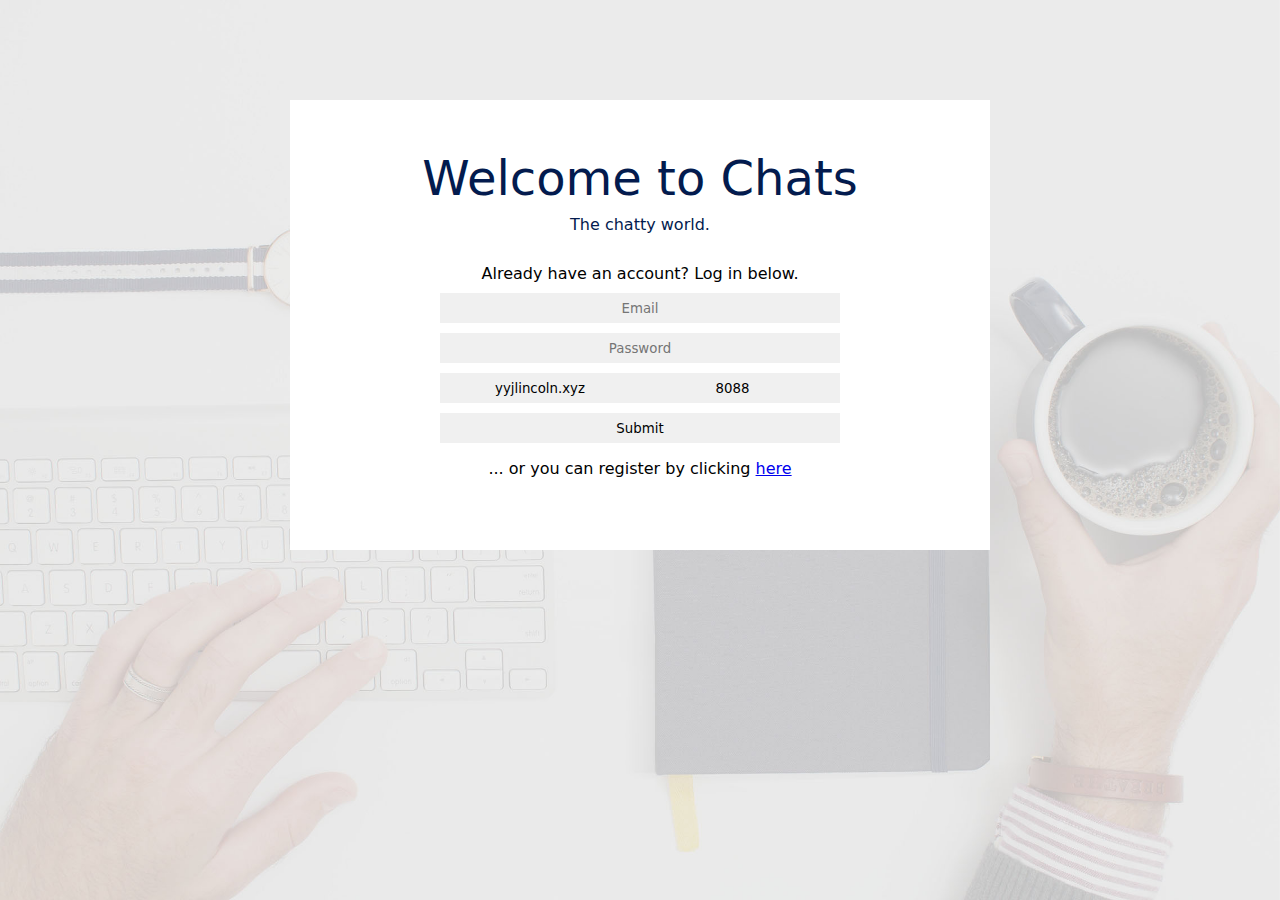
<file: web/index.html>
<html>

<head>
    <script src="./js/jq.js"></script>
    <script src="./js/common.js"></script>
    <script src="./js/netr.js"></script>
    <script src="./js/index.js"></script>
    <link rel="stylesheet" type="text/css" href="./css/index.css">
    <link rel="stylesheet" type="text/css" href="./css/common.css">

    <title>Welcome to Chats! - Login</title>
</head>

<body>
    <div id="background-layer"></div>
    <div id="login" class="window">
        <div id="toptext" class="toptext">Welcome to Chats</div>
        <div id="dtext" class="toptext">The chatty world.</div>
        <div id="dtext2" class="toptext">Already have an account? Log in below.</div>
        <form id="loginform" onsubmit="return login_operation();">
            <input id="username" name="username" class="xinput" type="text" placeholder="Email">
            <input id="password" name="password" type="password" class="xinput" placeholder="Password">
            <div style="display: flex;flex-direction: row;justify-content: center;width: 70%;max-width: 400px;margin-left: auto;margin-right: auto;">
                <input id="remoteaddr" name="remoteaddr" type="text" class="xinput" placeholder="Remote Server Address"
                    value="yyjlincoln.xyz">
                <input id="remoteport" name="remoteport" type="number" class="xinput" placeholder="Remote Server Port"
                    value="8088">
            </div>
            <button id="submit" type="submit" class="xinput">Submit</button>
        </form>
        <div id="dtext3" class="toptext">... or you can register by clicking <a href="#reg"
                onclick="alert('Register is not open. This is still a beta product.')">here</a>
        </div>
        <div id="loading">Loading.</div>
    </div>
</body>

</html>
</file>
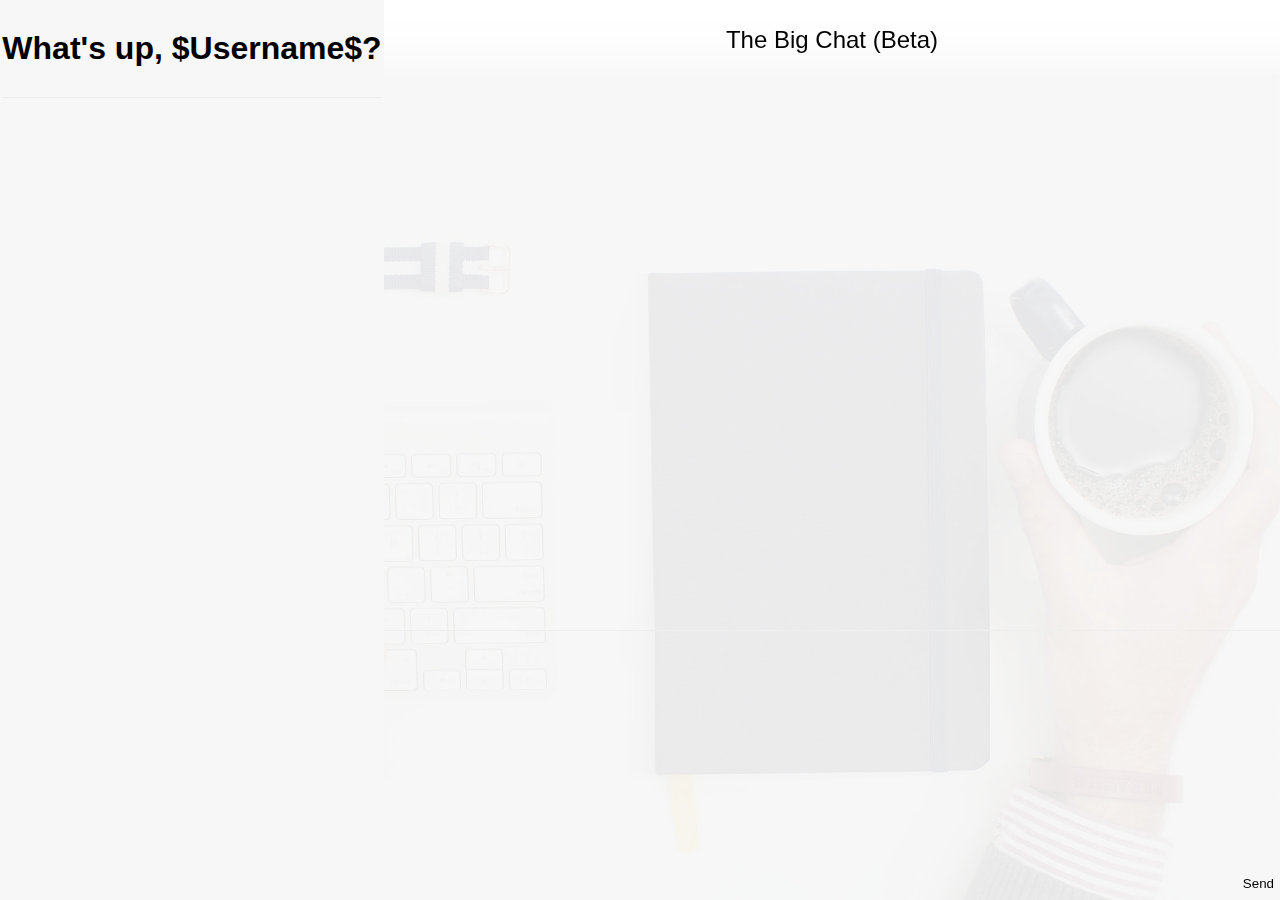
<file: web/main.html>
<html>

<head>
    <script src="./js/jq.js"></script>
    <script src="./js/common.js"></script>
    <script src="./js/netr.js"></script>
    <script src="./js/main.js"></script>
    <link rel="stylesheet" type="text/css" href="./css/common.css">
    <link rel="stylesheet" type="text/css" href="./css/main.css">

    <title>Chats!</title>
</head>

<body>
    <div id="background-layer"></div>

    <div id="chat">
        <div id="chat-left">
            <div id="chat-left-top-text">What's up, $Username$?</div>
        </div>
        <div id="chat-main">
            <div id="chat-top">
                <p id="chat-top-text">The Big Chat (Beta)</p>
            </div>
            <div id="chatwrap">
                <div id="chat-area">
                    <!-- Here's where msgcards are put. -->
                </div>
            </div>
            <form id="inputform" onsubmit="sendmsg(inputform.input.value,msgsent);inputform.input.value='';return false;">
                <div id="input-area">
                    <textarea id="main-input" name="input" onkeydown="return keyd(event);"></textarea>
                    <div id="input-control"><button id="send" type="submit">Send</button></div>
                </div>
            </form>
        </div>
    </div>
</body>

</html>

<!-- <div class="msgcardr">
        <div id="speech" class="speech-bubbler">
        </div>
    </div>
    <div class="msgcard">
        <div id="speech" class="speech-bubble">
        </div>
    </div> -->
</file>
<file: web/css/index.css>
#dtext{
    color: #031b4e;
    font-weight: 500;
    padding-bottom: 30px;
}

#dtext3{
    display: block;

    justify-content: center;
}

#loading{
    padding-top: 50px;
    display: none;
    width: 70%;
    margin-left: auto;
    margin-right: auto;
    justify-content: center;
    /* opacity: 0; */
}
</file>
<file: web/css/common.css>
#background-layer {
    height: 100%;
    position: fixed;
    width: 100%;
    z-index: -1;
    background: url("../media/city.jpg");
    background-repeat: no-repeat;
    background-size: cover;
}

.system{
    text-align: center;
    width: 100%;
}

body {
    padding: 0;
    margin: 0;
    font-family: Sailec-Bold, system-ui, -apple-system, BlinkMacSystemFont, Segoe UI, Roboto, Helvetica Neue, Helvetica, Arial, sans-serif;
}

#toptext {
    font-weight: 500;
    padding-top: 50px;
    font-size: 300%;
    padding-bottom: 5px;
    /* background-color: rgb(86, 159, 254); */
    height: 60px;
    width: 100%;
    position: relative;
    justify-content: center;
    color: #031b4e;
    text-align: center;
}

.nop{
    margin: 0;
    padding: 0;
}

#login {
    height: 450px;
    width: 70%;
    min-width: 550px;
    max-width: 700px;
}

.xinput {
    margin-top: 10px;
    height: 30px;
    border: none;
    width: 80%;
    text-align: center;
    font-family: Sailec-Bold, system-ui, -apple-system, BlinkMacSystemFont, Segoe UI, Roboto, Helvetica Neue, Helvetica, Arial, sans-serif;
    max-width: 400px;
    background-color: #f0f0f0
}


.window {
    background-color: white;
    opacity: 1;
    margin-left: auto;
    margin-right: auto;
    text-align: center;
    /* justify-content: center; */
    display: none;
    flex-direction: column;
    top: 100px;
    vertical-align: middle;
    position: relative;
}

.speech-bubbler {
    position: relative;
    background: #0080ff;
    border-radius: .4em;
    width: 100%;
    height: 100%;
    padding-top: 10px;
    padding-bottom: 10px;
    padding-left: 5px;
    padding-right: 5px;
    min-width: 20px;
    min-height: 20px;
}

.speech-bubbler:after {
    content: '';
    position: absolute;
    right: 0;
    top: 50%;
    width: 0;
    height: 0;
    border: 35px solid transparent;
    border-left-color: #0080ff;
    border-right: 0;
    border-bottom: 0;
    margin-top: -20px;
    margin-right: -10px;
    z-index: -1;
}

.speech-bubble {
    position: relative;
    background: #0080ff;
    border-radius: .4em;
    width: 100%;
    height: 100%;
    padding-top: 10px;
    padding-bottom: 10px;
    padding-left: 5px;
    padding-right: 5px;
    min-width: 20px;
    min-height: 20px;
}

.speech-bubble:before {
    content: '';
    position: absolute;
    left: 0;
    top: 50%;
    width: 0;
    height: 0;
    border: 35px solid transparent;
    border-right-color: #0080ff;
    border-left: 0;
    border-bottom: 0;
    margin-top: -20px;
    margin-left: -10px;
    z-index: -1;
}
</file>
<file: web/css/main.css>
body{
    font-family: Helvetica Neue, Segoe UI, Helvetica, Arial, sans-serif;
}
#chat{
    overflow: hidden;
    display: flex;
    flex-direction: row;
    height: 100%;
    width: 100%;
    position: absolute;
    opacity: 1;
    background-color: rgba(255,255,255,0.6);
}

#chat-area::-webkit-scrollbar {
    width: 6px;
    height: 100%;
}

#chat-area::-webkit-scrollbar-thumb {
    width: 4px;
    height: 60px;
    background-color: #e0e0e0;
    border-radius: 3px;
}

#chat-area::-webkit-scrollbar-thumb:hover {
    width: 4px;
    height: 60px;
    background-color: #ccc;
    border-radius: 3px;
}

#chat-area::-webkit-scrollbar-track {
    border-radius: 10px;
    background-color: rgba(255, 255, 255, .5);
}

#chat-left{
    height: 100%;
    width: 30%;
    background-color: rgb(247, 247, 247);
    min-width: 240px;
    display: flex;
    justify-content: center;
    flex-direction: row;
    position: relative;
}

#chat-left-top-text{
    font-weight: 700;
    font-size: 200%;
    /* padding-left: 20px; */
    height: fit-content;
    width: fit-content;
    padding-top: 30px;
    padding-bottom: 30px;
    margin-bottom: 10px;
    word-wrap: none;
    text-align: center;
    overflow: hidden;
    border-bottom: groove 1px rgb(236, 236, 236);
}

#chat-main{
    width: 70%;
    position: relative;
    height: 100%;
    /* background-color: red; */
}
#chat-top{
    height: 80px;
    width: 100%;
    position: relative;
    background:linear-gradient(rgba(255,255,255,1),70%, rgba(255,255,255,0));
    z-index: 10;
    pointer-events: none;
}
#chat-top-text{
    padding: 0;
    margin: 0;
    line-height: 80px;
    text-align: center;
    font-weight: 500;
    font-size: 150%;
}
#chatwrap{
    height: 70%;
    top: -80px;
    position: relative;
    display: flex;
    flex-direction: column-reverse;
    justify-content: end;
}
#chat-area{
    transition: all ease 0.3s;
    /* background: red; */
    max-height: 100%;
    height: fit-content;
    position: relative;
    z-index: 0;
    overflow-y: scroll;
    overflow-x: hidden;
}
#input-area{
    height: 30%;
    /* background: white; */
    border-top: groove 1px;
    position: relative;
    display: flex;
    flex-direction: column;
    top: -80px;
}
.msgcardr{
    height: fit-content;
    width: fit-content;
    margin: 10px;
    /* margin-right: px; */
    display: flex;
    text-align: left;
    margin-left: auto;
    margin-right: 15px;
    color: white;
    /* opacity: 0;
    animation-name: fadeIn;
    animation-duration: 0.2s;
    animation-iteration-count: 1;
    animation-fill-mode: forwards; */
}
.msgcard{
    color: white;
    height: fit-content;
    width: fit-content;
    margin: 10px;
    /* margin-right: px; */
    display: flex;
    text-align: left;
    margin-right: auto;
    margin-left: 25px;
    /* opacity: 0;
    animation-name: fadeIn;
    animation-duration: 0.2s;
    animation-iteration-count: 1;
    animation-fill-mode: forwards; */
}
@keyframes fadeIn{
    0%{
        opacity: 0;
    }
    100%{
        opacity: 1;
    }
}
#main-input{
    height: 100%;
    width: 100%;
    background: none;
    resize: none;
    /* border: 1px groove black; */
    border: none;
}
#input-control{
    height: 40px;
    display: flex;
    flex-direction: row-reverse;
}
#send{
    background: none;
    /* border: 1px groove black; */
    border: none;
}
</file>
